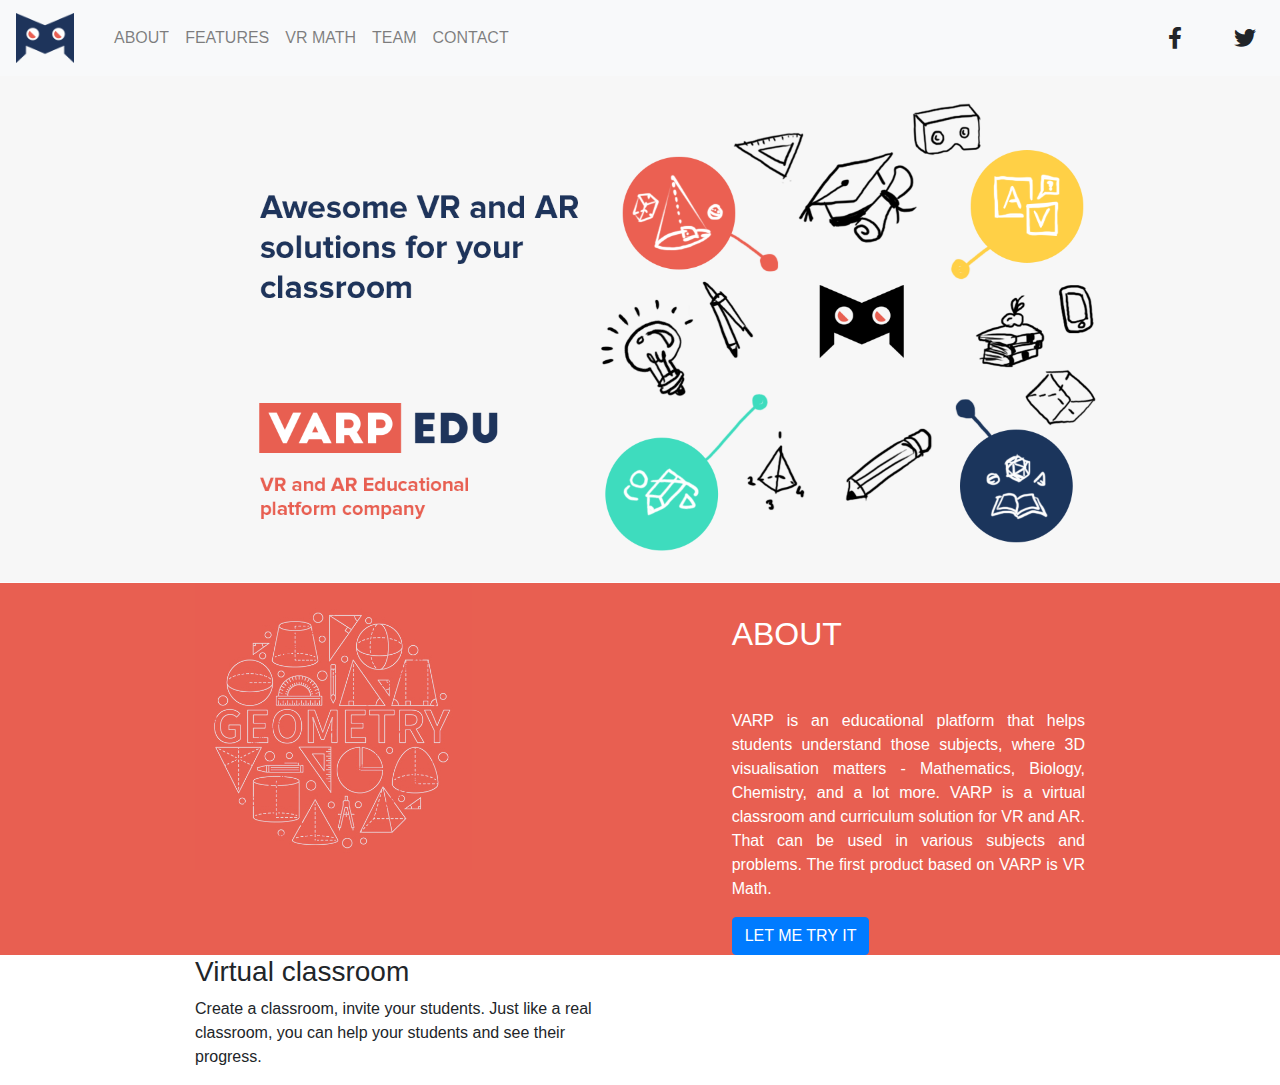
<file: index.html>
<!DOCTYPE html>
<html lang="en">

<head>
    <meta charset="UTF-8">
    <title>VARP EDU</title>
    <link rel="icon" href="assets/img/brand.png">

    <link rel="stylesheet" href="assets/css/bootstrap.min.css">
    <link rel="stylesheet" href="https://use.fontawesome.com/releases/v5.8.1/css/all.css">

    <link rel="stylesheet" href="assets/css/style.css">
    <meta name="viewport">
</head>

<body>

<!--Navbar Section Starts from here-->
<section class="ofnavbar">
    <nav class="navbar navbar-expand-lg navbar-light bg-light">
  <a class="navbar-brand" href="#"><img src="assets/img/brand.png" width="58px" height="50px"></a>
  <button class="navbar-toggler" type="button" data-toggle="collapse" data-target="#navbarSupportedContent" aria-controls="navbarSupportedContent" aria-expanded="false" aria-label="Toggle navigation">
    <span class="navbar-toggler-icon"></span>
  </button>

  <div class="collapse navbar-collapse" id="navbarSupportedContent">
    <ul class="navbar-nav mr-auto">
      <li class="nav-item">
        <a class="nav-link" href="#"> <span class="sr-only">(current)</span></a>
      </li>
      <li class="nav-item">
<!--       extending our link-->
        <a class="nav-link" href="#">ABOUT</a>
      </li>
       <li class="nav-item">
<!--       extending our link-->
        <a class="nav-link" href="#">FEATURES</a>
      </li>
       <li class="nav-item">
<!--       extending our link-->
        <a class="nav-link" href="#">VR MATH</a>
      </li>
       <li class="nav-item">
<!--       extending our link-->
        <a class="nav-link" href="#">TEAM</a>
      </li>
       <li class="nav-item">
<!--       extending our link-->
        <a class="nav-link" href="#">CONTACT</a>
      </li>

    </ul>
    <form class="form-inline my-2 my-lg-0">
    <div class="icons">
      <span class="mr-5" style="font-size:22px;"><i class="fab fa-facebook-f"></i></span>
      <span class="mr-2" style="font-size:22px;"><i class="fab fa-twitter"></i></span>
    </div>
    </form>
  </div>
</nav>
</section>
 <!-- navbar ends here -->





<!-- slider section  -->
<section class="ourslider">
  <div class="container-fluid">
    <img src="assets/img/banner.png" alt="" class="sliderimg">
  </div>
</section>
<!-- < slider section ends here -->


<!-- about section Starts -->
<div class="container-fluid color">
<div class="container">
<div class="row">
  <div class="col-md-4">
   <img src="assets/img/tools.jpg" alt="" class="img img-responsive imgstyle">
  </div>
  <div class="col-md-3"></div>
  <div class="col-md-5">
   <h2 class="customh">
    ABOUT
   </h2>
   <br>
   <p style="color:white; text-align:justify;">
    VARP is an educational platform that helps students understand those subjects, where 3D visualisation matters - Mathematics, Biology, Chemistry, and a lot more.

    VARP is a virtual classroom and curriculum solution for VR and AR. That can be used in various subjects and problems. The first product based on VARP is VR Math.
   </p>
   <button class="btn btn-primary"> LET ME TRY IT</button>
  </div>
</div>
</div>
</div>
<!-- about section ends -->

<!-- features section start -->
<div class="container">
  <div class="row">
    <div class="col-md-6">
      <div class="class-room">
				<h3 class="red">Virtual classroom</h3>
				<p class="vc-text">
					Create a classroom, invite your students. 
Just like a real classroom, you can help 
your students and see their progress.
				</p>
			</div>
    </div>
  </div>
</div>
<!-- feature section end -->

    <script src="https://code.jquery.com/jquery-3.4.0.slim.min.js"></script>
    <script src="assets/js/bootstrap.min.js"></script>
</body>

</html>
</file>
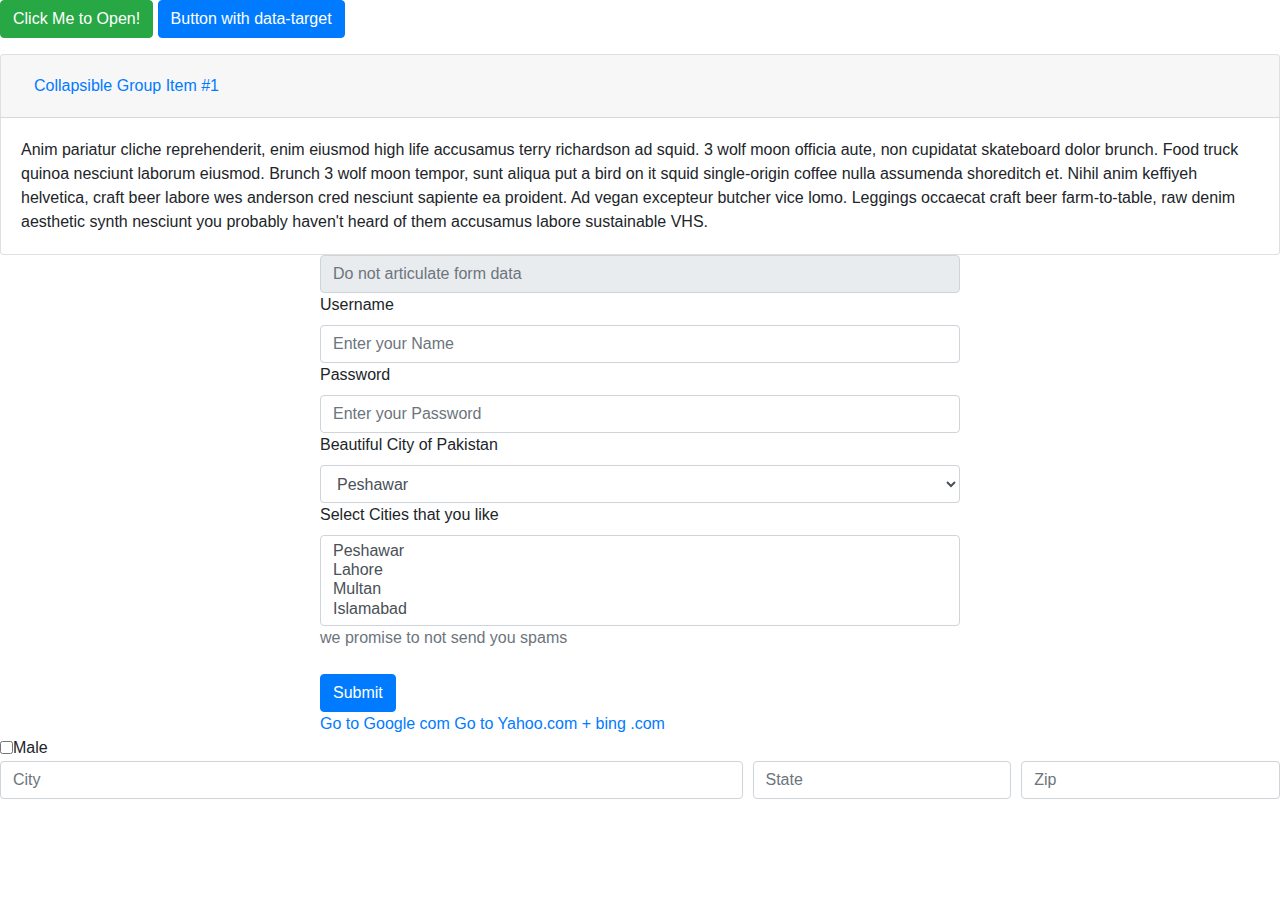
<file: components.html>
<!DOCTYPE html>
<html lang="en">

<head>
    <meta charset="UTF-8">
    <title>VARP EDU</title>
    <link rel="icon" href="assets/img/brand.png">

    <link rel="stylesheet" href="assets/css/bootstrap.min.css">
    <link rel="stylesheet" href="https://use.fontawesome.com/releases/v5.8.1/css/all.css">

    <link rel="stylesheet" href="assets/css/style.css">
    <meta name="viewport">
</head>

<body>


  <p>
    <a class="btn btn-success" data-toggle="collapse" href="#collapseExample" role="button" aria-expanded="false" aria-controls="collapseExample">
     Click Me to Open!
    </a>
    <button class="btn btn-primary" type="button" data-toggle="collapse" data-target="#collapseExample" aria-expanded="false" aria-controls="collapseExample">
      Button with data-target
    </button>
  </p>
  <div class="collapse" id="collapseExample">
    <div class="card card-body">
      Anim pariatur cliche reprehenderit, enim eiusmod high life accusamus terry richardson ad squid. Nihil anim keffiyeh helvetica, craft beer labore wes anderson cred nesciunt sapiente ea proident.
    </div>
  </div>
<!-- feature section end -->

<!-- button>action>p>a>contact us -->

<div id="accordion">
    <div class="card">
      <div class="card-header" id="headingOne">
        <h5 class="mb-0">
          <button class="btn btn-link" data-toggle="collapse" data-target="#collapseOne" aria-expanded="true" aria-controls="collapseOne">
            Collapsible Group Item #1
          </button>
        </h5>
      </div>

      <div id="collapseOne" class="collapse show" aria-labelledby="headingOne" data-parent="#accordion">
        <div class="card-body">
          Anim pariatur cliche reprehenderit, enim eiusmod high life accusamus terry richardson ad squid. 3 wolf moon officia aute, non cupidatat skateboard dolor brunch. Food truck quinoa nesciunt laborum eiusmod. Brunch 3 wolf moon tempor, sunt aliqua put a bird on it squid single-origin coffee nulla assumenda shoreditch et. Nihil anim keffiyeh helvetica, craft beer labore wes anderson cred nesciunt sapiente ea proident. Ad vegan excepteur butcher vice lomo. Leggings occaecat craft beer farm-to-table, raw denim aesthetic synth nesciunt you probably haven't heard of them accusamus labore sustainable VHS.
        </div>
      </div>
    </div>



    <form action="" method="" enctype="multipart/form-data" style="width:50%; margin:auto;">
        <input type="text" placeholder="Do not articulate form data" readonly class="form-control">
    <div>
        <label for="">Username</label>
        <input type="text" class="form-control" placeholder="Enter your Name">
    </div>
    <div>
        <label for="">Password</label>
        <input type="password" class="form-control" placeholder="Enter your Password">
    </div>
    <label for="Beautiful City of Pakistan">Beautiful City of Pakistan</label>
    <select name="" id="" class="form-control">
        <option>Peshawar</option>
        <option>Lahore</option>
        <option>Multan</option>
        <option>Islamabad</option>
    </select>
    <label for="Select Cities that you like">Select Cities that you like</label>
    <select name="" id="" class="form-control" multiple>
        <option>Peshawar</option>
        <option>Lahore</option>
        <option>Multan</option>
        <option>Islamabad</option>
    </select>
    <div class="text-muted">
        <p>we promise to not send you spams</p>
    </div>
    <div class="submit">
        <input type="submit" class="btn btn-primary mt-2">

    </div>




<a href="#" title="click me i am horray">Go to Google com</a>
<a href="#" data-toggle="tooltip" title="horray">Go to Yahoo.com + bing .com</a>
    </form>
    <div class="form-check-inline">
        <input type="checkbox" value="male">Male
    </div>
    <form>
        <div class="form-row">
          <div class="col-7">
            <input type="text" class="form-control" placeholder="City">
          </div>
          <div class="col">
            <input type="text" class="form-control" placeholder="State">
          </div>
          <div class="col">
            <input type="text" class="form-control" placeholder="Zip">
          </div>
        </div>
      </form>




<script>
$(document).ready(function(){
  $('[data-toggle="tooltip"]').tooltip();
});
</script>

    <script src="https://code.jquery.com/jquery-3.4.0.slim.min.js"></script>
    <script src="assets/js/bootstrap.min.js"></script>
</body>

</html>
</file>
<file: assets/css/style.css>
*{
    padding:0;
    margin:0;
    list-style: none;
}
.sliderimg{
width:100%;

}
.container-fluid {
    width: 100%;
    padding-right: 0px;
    padding-left: 0px;
    margin-right: auto;
    margin-left: auto;
}
.color{
    background-color: #e85f51;
    width: 100%;
}
.container{
max-width: 920px;
margin:auto;
}
.imgstyle{
    max-width: 100%;
}
.customh{
    color:white;
    font-weight: 400;
    margin: 2rem 0px;
}
</file>
